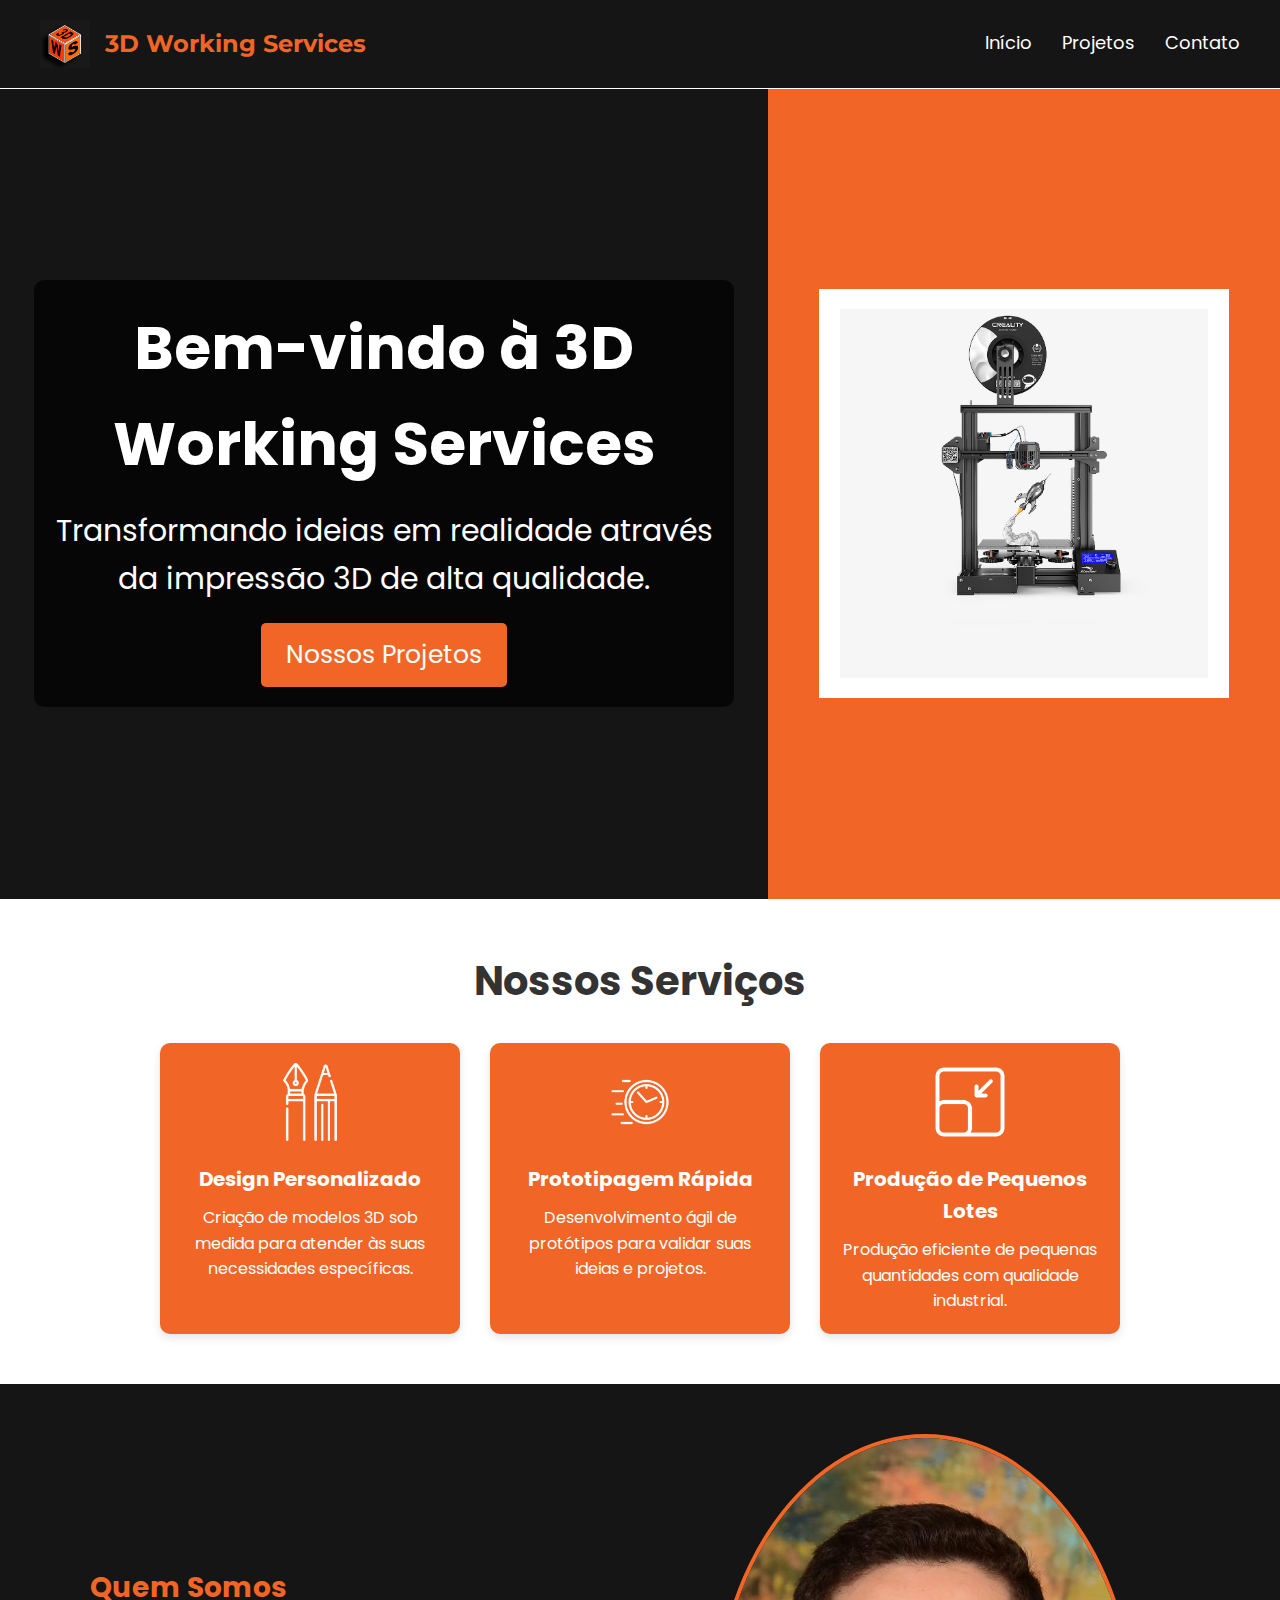
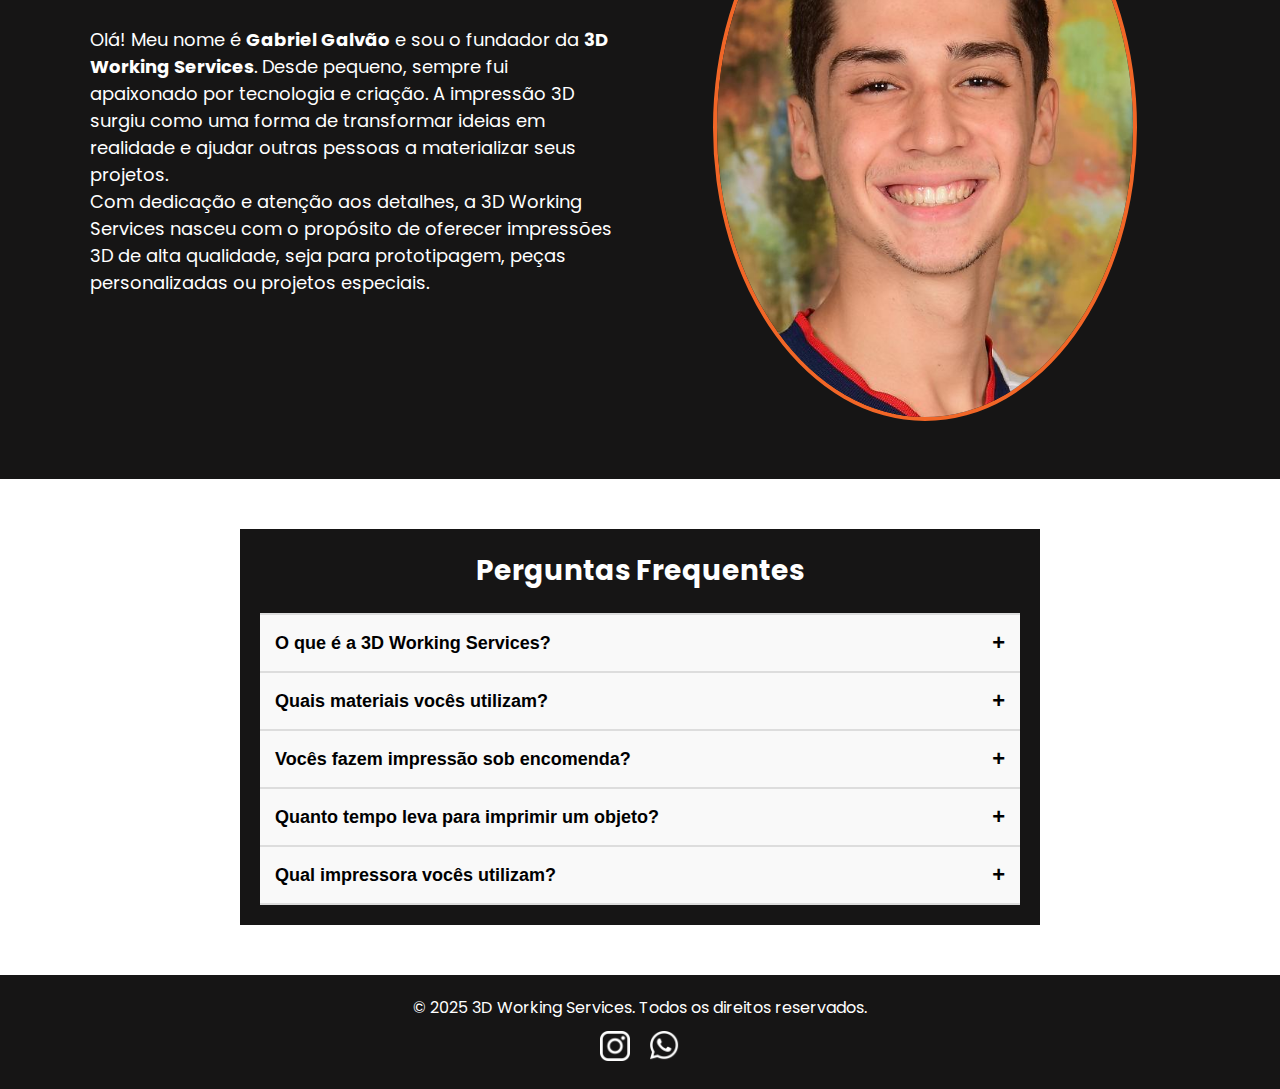
<file: index.html>
<!DOCTYPE html>
<html lang="pt-br">
  <head>
    <meta charset="UTF-8" />
    <meta name="viewport" content="width=device-width, initial-scale=1.0" />
    <title>3D Working Services - Início</title>
    <link rel="stylesheet" href="styles.css" />
    <!-- Importando as fontes Montserrat e Poppins -->
    <link
      href="https://fonts.googleapis.com/css2?family=Montserrat:wght@400;700&family=Poppins:wght@300;400;600&display=swap"
      rel="stylesheet"
    />
  </head>
  <body>
    <!-- Cabeçalho -->
    <header>
      <a href="index.html" class="logo-container">
        <img
          src="./imagens/Logo-3DWS.jpeg"
          alt="Logo 3D Working Services"
          class="logo"
        />
        <span class="company-name">3D Working Services</span>
      </a>
      <nav>
        <ul>
          <li><a href="index.html" class="nav-link active">Início</a></li>
          <li><a href="projetos.html" class="nav-link">Projetos</a></li>
          <li><a href="contato.html" class="nav-link">Contato</a></li>
        </ul>
      </nav>
    </header>

    <!-- Seção de Banner -->
    <section class="banner">
      <div class="banner-left">
        <div class="banner-content">
          <h1>Bem-vindo à 3D Working Services</h1>
          <p>
            Transformando ideias em realidade através da impressão 3D de alta
            qualidade.
          </p>
          <a href="projetos.html" class="cta-button">Nossos Projetos</a>
        </div>
      </div>
      <div class="banner-right">
        <div class="banner-box">
          <img src="./imagens/ender3neo.jpg" alt="Impressora 3D" />
        </div>
      </div>
    </section>

    <!-- Seção de Serviços -->
    <section class="services">
      <h2>Nossos Serviços</h2>
      <div class="service-cards">
        <div class="service-card">
          <img src="./imagens/design-grafico.png" alt="Design Personalizado" />
          <h3>Design Personalizado</h3>
          <p>
            Criação de modelos 3D sob medida para atender às suas necessidades
            específicas.
          </p>
        </div>
        <div class="service-card">
          <img src="./imagens/tempo-rapido.png" alt="Prototipagem Rápida" />
          <h3>Prototipagem Rápida</h3>
          <p>
            Desenvolvimento ágil de protótipos para validar suas ideias e
            projetos.
          </p>
        </div>
        <div class="service-card">
          <img src="./imagens/janela.png" alt="Produção de Pequenos Lotes" />
          <h3>Produção de Pequenos Lotes</h3>
          <p>
            Produção eficiente de pequenas quantidades com qualidade industrial.
          </p>
        </div>
      </div>
    </section>

    <!-- Seção Quem Somos -->
    <section class="about">
      <div class="about-container">
        <div class="about-text">
          <h2>Quem Somos</h2>
          <p>
            Olá! Meu nome é <strong>Gabriel Galvão</strong> e sou o fundador da
            <strong>3D Working Services</strong>. Desde pequeno, sempre fui
            apaixonado por tecnologia e criação. A impressão 3D surgiu como uma
            forma de transformar ideias em realidade e ajudar outras pessoas a
            materializar seus projetos.
          </p>

          <p>
            Com dedicação e atenção aos detalhes, a 3D Working Services nasceu
            com o propósito de oferecer impressões 3D de alta qualidade, seja
            para prototipagem, peças personalizadas ou projetos especiais.
          </p>
        </div>
        <div class="about-image">
          <img
            src="./imagens/gabriel.jpeg"
            alt="Gabriel Galvão - Fundador da 3D Working Services"
          />
        </div>
      </div>
    </section>

    <!-- Seção de Perguntas Frequentes -->
    <section class="faq">
      <h2>Perguntas Frequentes</h2>
      <div class="faq-container">
        <div class="faq-item">
          <button class="faq-question">
            O que é a 3D Working Services? <span class="faq-icon">+</span>
          </button>
          <div class="faq-answer">
            <p>
              A 3D Working Services é uma empresa especializada em impressão 3D,
              oferecendo serviços personalizados para diferentes necessidades.
            </p>
          </div>
        </div>

        <div class="faq-item">
          <button class="faq-question">
            Quais materiais vocês utilizam? <span class="faq-icon">+</span>
          </button>
          <div class="faq-answer">
            <p>
              Utilizamos PLA, ABS e PETG, materiais de alta qualidade, para
              garantir a durabilidade dos projetos.
            </p>
          </div>
        </div>

        <div class="faq-item">
          <button class="faq-question">
            Vocês fazem impressão sob encomenda? <span class="faq-icon">+</span>
          </button>
          <div class="faq-answer">
            <p>
              Sim! Criamos projetos personalizados com base nas especificações
              dos clientes. Entre em contato para mais detalhes.
            </p>
          </div>
        </div>

        <div class="faq-item">
          <button class="faq-question">
            Quanto tempo leva para imprimir um objeto?
            <span class="faq-icon">+</span>
          </button>
          <div class="faq-answer">
            <p>
              O tempo de impressão depende do tamanho e complexidade do objeto.
              Em média, pode levar de algumas horas a dias.
            </p>
          </div>
        </div>

        <div class="faq-item">
          <button class="faq-question">
            Qual impressora vocês utilizam? <span class="faq-icon">+</span>
          </button>
          <div class="faq-answer">
            <p>
              Nós utilizamos a Impressora 3D Ender 3 Neo, um upgrade da icônica
              Ender 3, impressora 3D mais vendida no mundo.
            </p>
          </div>
        </div>
      </div>
    </section>

    <!-- Rodapé -->
    <footer>
      <p>&copy; 2025 3D Working Services. Todos os direitos reservados.</p>
      <div class="social-media">
        <a
          href="https://www.instagram.com/3dwservices?igsh=MWZiazY2cmJ2ZWxzbA=="
          target="_blank"
          ><img src="./imagens/instagram.png" alt="Logo Instagram"
        /></a>
        <a
          href="https://wa.me/5531975329062"
          target="_blank"
          ><img src="./imagens/whatsapp.png" alt="Logo whatsapp"
        /></a>
      </div>
    </footer>
    <script src="script.js"></script>
  </body>
</html>
</file>
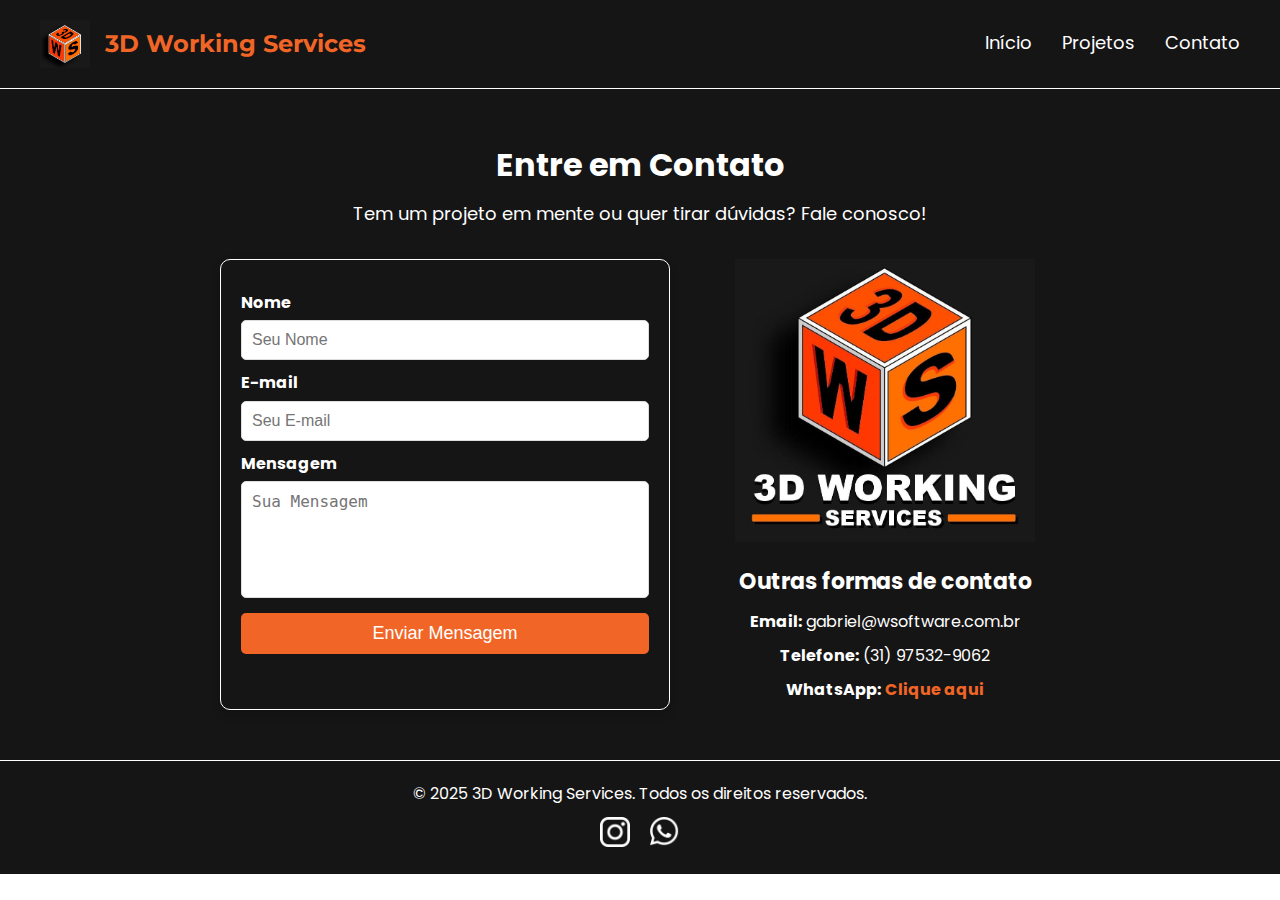
<file: contato.html>
<!DOCTYPE html>
<html lang="pt-br">
  <head>
    <meta charset="UTF-8" />
    <meta name="viewport" content="width=device-width, initial-scale=1.0" />
    <title>3D Working Services - Contato</title>
    <link rel="stylesheet" href="styles.css" />
    <!-- Importando as fontes Montserrat e Poppins -->
    <link
      href="https://fonts.googleapis.com/css2?family=Montserrat:wght@400;700&family=Poppins:wght@300;400;600&display=swap"
      rel="stylesheet"
    />
  </head>
  <body>
    <!-- Cabeçalho -->
    <header>
      <a href="index.html" class="logo-container">
        <img
          src="./imagens/Logo-3DWS.jpeg"
          alt="Logo 3D Working Services"
          class="logo"
        />
        <span class="company-name">3D Working Services</span>
      </a>
      <nav>
        <ul>
          <li><a href="index.html" class="nav-link active">Início</a></li>
          <li><a href="projetos.html" class="nav-link">Projetos</a></li>
          <li><a href="contato.html" class="nav-link">Contato</a></li>
        </ul>
      </nav>
    </header>

    <!-- Seção de Contato -->
    <section class="contact-page">
      <h2>Entre em Contato</h2>
      <p>Tem um projeto em mente ou quer tirar dúvidas? Fale conosco!</p>

      <div class="contact-container">
        <!-- Formulário de Contato -->
        <form
          id="contact-form"
          action="https://formspree.io/f/mjkgngek"
          method="POST"
          class="contact-form"
        >
          <input type="hidden" name="_captcha" value="false" />
          <input
            type="hidden"
            name="_next"
            value="https://seusite.com/obrigado.html"
          />

          <label for="nome">Nome</label>
          <input
            type="text"
            id="nome"
            name="nome"
            required
            placeholder="Seu Nome"
          />

          <label for="email">E-mail</label>
          <input
            type="email"
            id="email"
            name="email"
            required
            placeholder="Seu E-mail"
          />

          <label for="mensagem">Mensagem</label>
          <textarea
            id="mensagem"
            name="mensagem"
            rows="5"
            required
            placeholder="Sua Mensagem"
          ></textarea>

          <button type="submit" class="contact-button">Enviar Mensagem</button>
        </form>

        <!-- Informações de Contato -->
        <div class="contact-info">
          <div class="contact-logo">
            <img src="./imagens/logonome.jpeg" alt="3D Working Services" />
          </div>
          <h3>Outras formas de contato</h3>
          <p><strong>Email:</strong> gabriel@wsoftware.com.br</p>
          <p><strong>Telefone:</strong> (31) 97532-9062</p>
          <p>
            <strong>WhatsApp:</strong>
            <a href="https://wa.me/5531975329062" target="_blank"
              >Clique aqui</a
            >
          </p>
        </div>
      </div>
    </section>

    <!-- Rodapé -->
    <footer>
      <p>&copy; 2025 3D Working Services. Todos os direitos reservados.</p>
      <div class="social-media">
        <a
          href="https://www.instagram.com/3dwservices?igsh=MWZiazY2cmJ2ZWxzbA=="
          target="_blank"
          ><img src="./imagens/instagram.png" alt="Logo Instagram"
        /></a>
        <a href="https://wa.me/5531975329062" target="_blank"
          ><img src="./imagens/whatsapp.png" alt="Logo whatsapp"
        /></a>
      </div>
    </footer>
    <script>
      document
        .getElementById("contact-form")
        .addEventListener("submit", function (event) {
          event.preventDefault()

          const form = event.target
          const formData = new FormData(form)

          fetch(form.action, {
            method: form.method,
            body: formData,
            headers: {
              Accept: "application/json",
            },
          })
            .then((response) => {
              if (response.ok) {
                alert("Mensagem enviada com sucesso!")
                window.location.href = "index.html"
              } else {
                alert("Falha ao enviar a mensagem. Tente novamente.")
              }
            })
            .catch((error) => {
              alert("Erro ao enviar a mensagem. Tente novamente.")
            })
        })
    </script>
  </body>
</html>
</file>
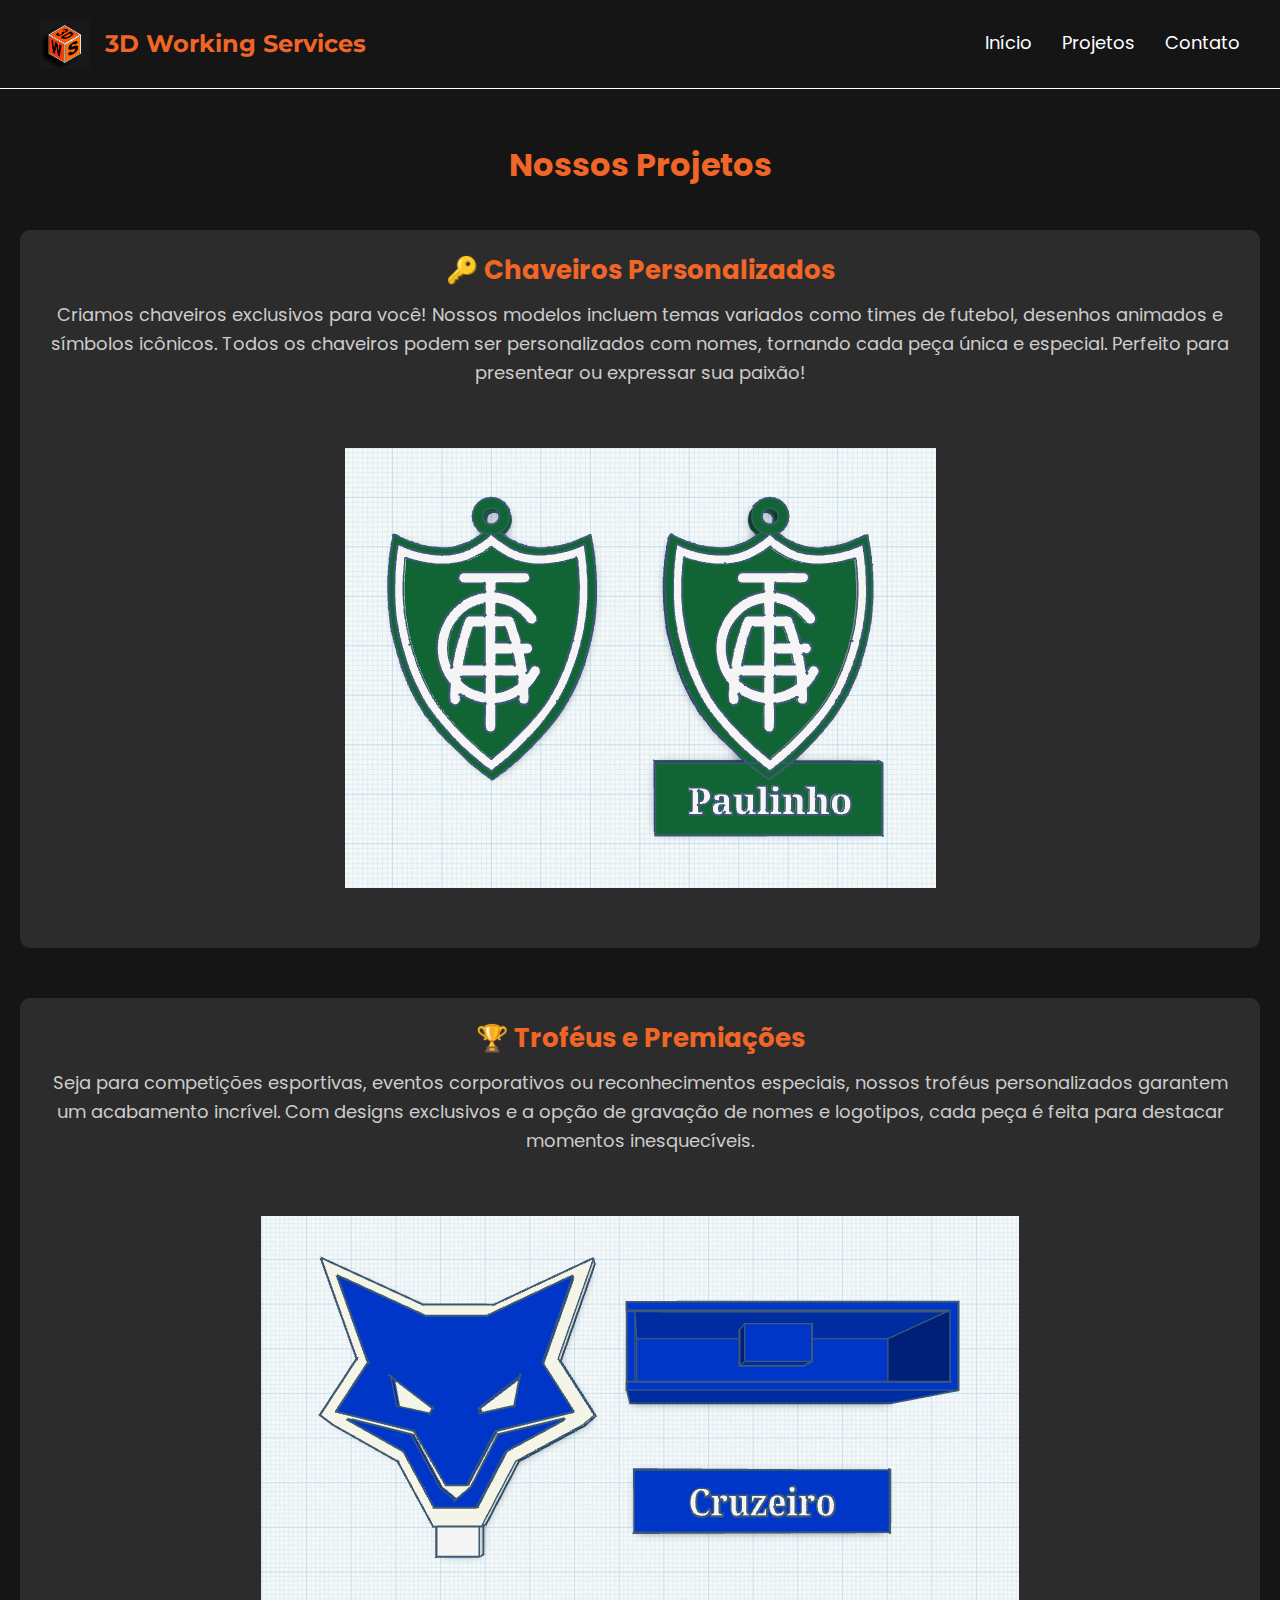
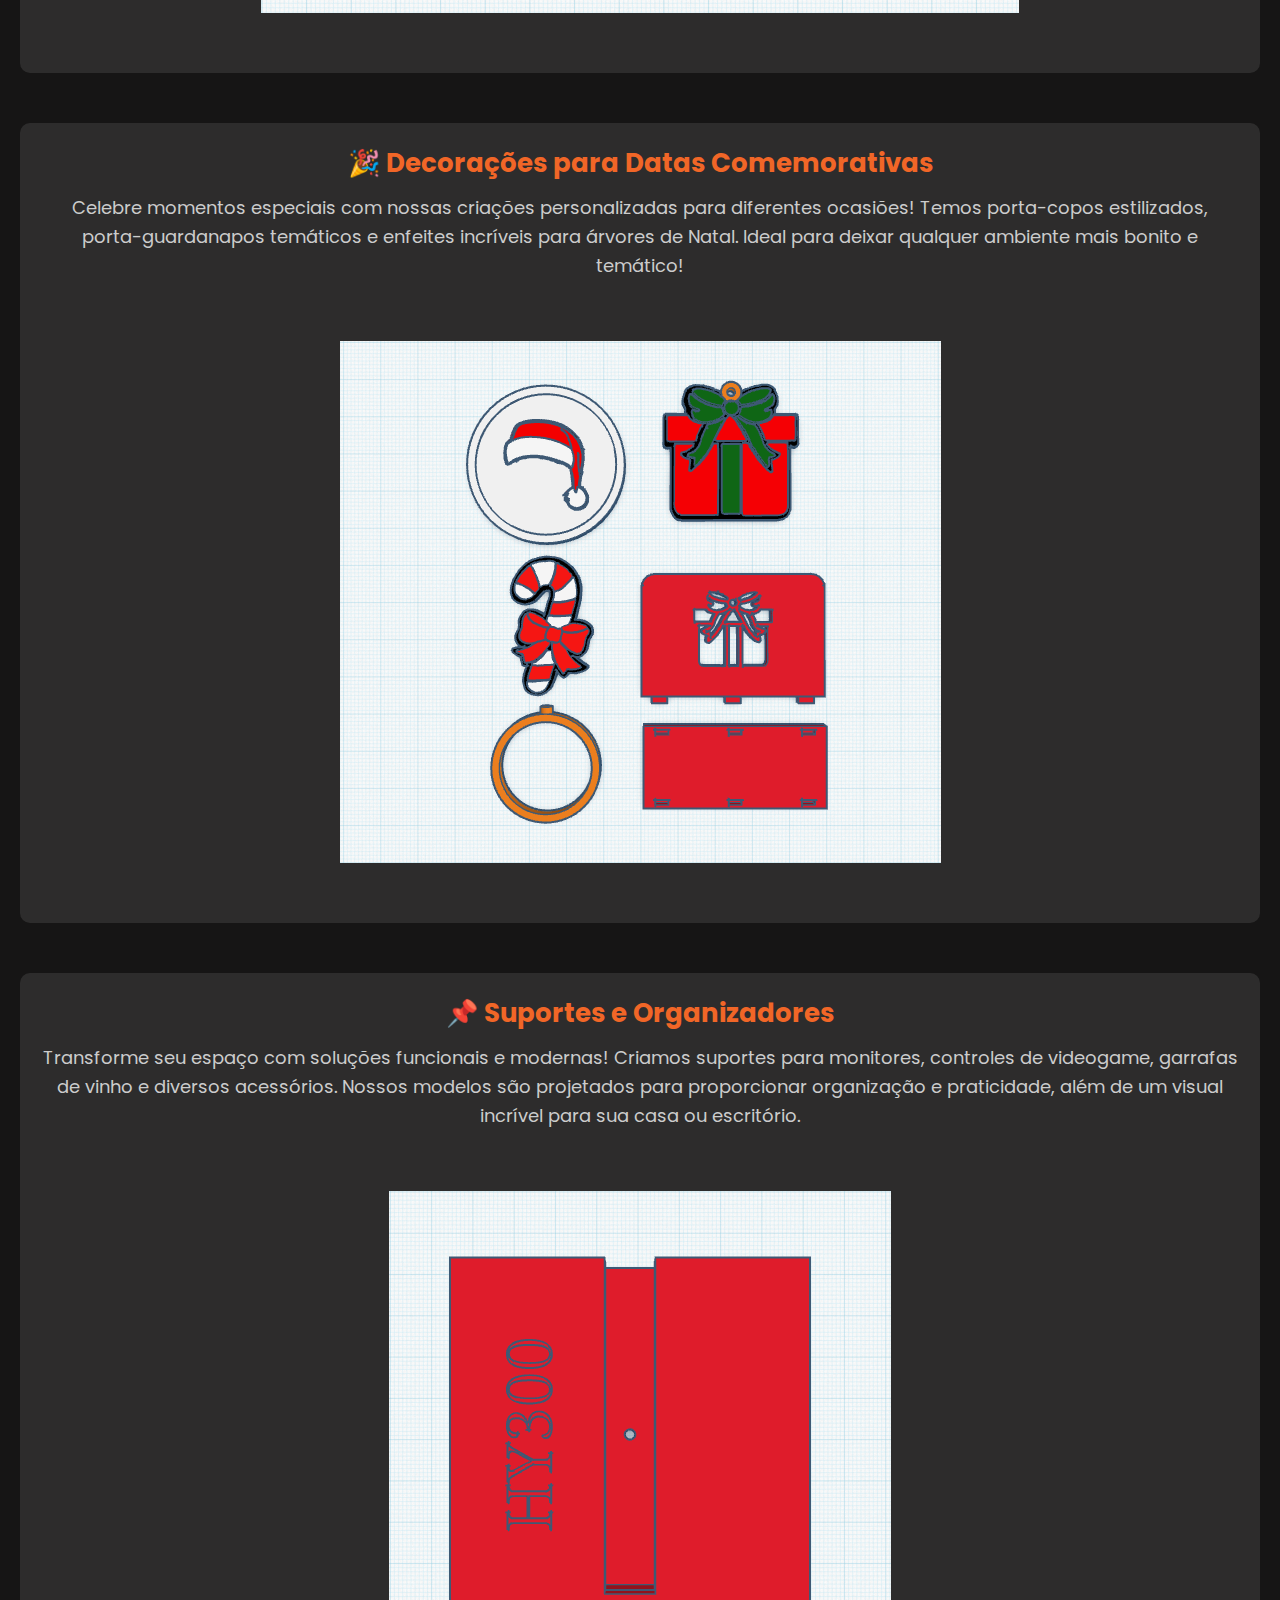
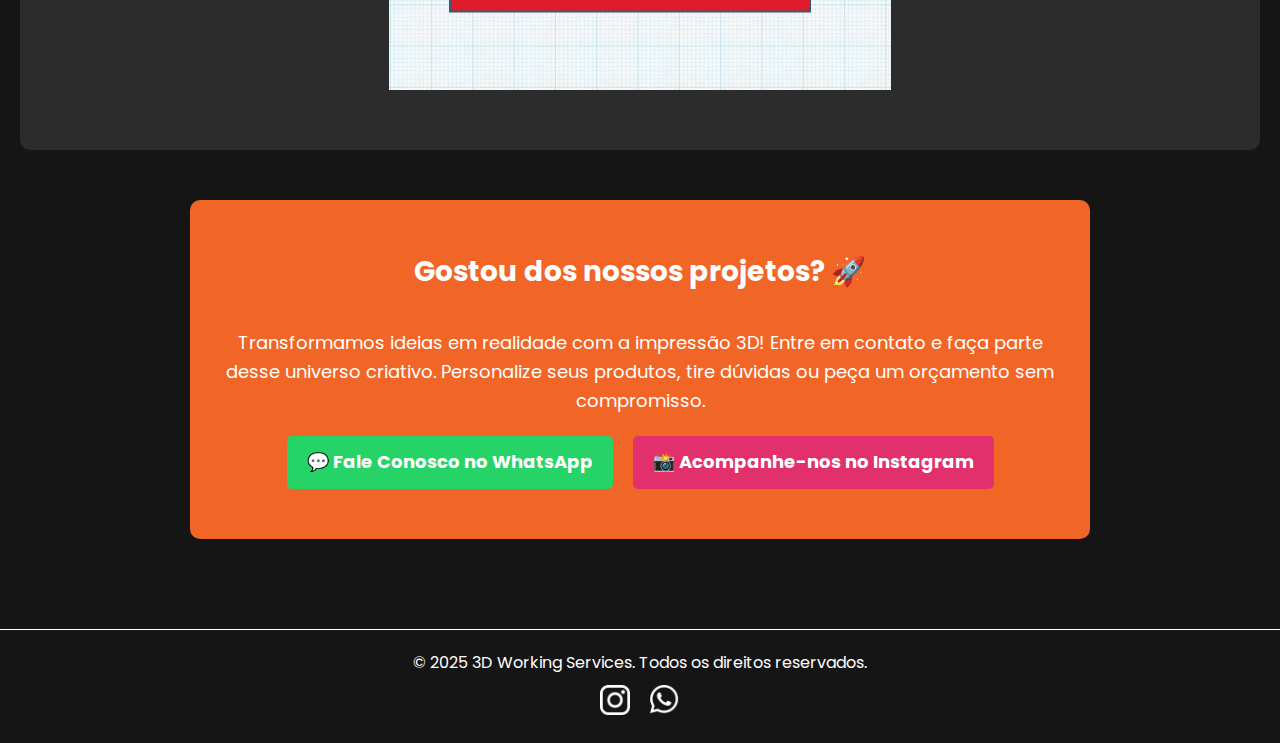
<file: projetos.html>
<!DOCTYPE html>
<html lang="pt-br">
  <head>
    <meta charset="UTF-8" />
    <meta name="viewport" content="width=device-width, initial-scale=1.0" />
    <title>3D Working Services - Projetos</title>
    <link rel="stylesheet" href="styles.css" />
    <!-- Importando as fontes Montserrat e Poppins -->
    <link
      href="https://fonts.googleapis.com/css2?family=Montserrat:wght@400;700&family=Poppins:wght@300;400;600&display=swap"
      rel="stylesheet"
    />
  </head>
  <body>
    <!-- Cabeçalho -->
    <header>
      <a href="index.html" class="logo-container">
        <img
          src="./imagens/Logo-3DWS.jpeg"
          alt="Logo 3D Working Services"
          class="logo"
        />
        <span class="company-name">3D Working Services</span>
      </a>
      <nav>
        <ul>
          <li><a href="index.html" class="nav-link active">Início</a></li>
          <li><a href="projetos.html" class="nav-link">Projetos</a></li>
          <li><a href="contato.html" class="nav-link">Contato</a></li>
        </ul>
      </nav>
    </header>

    <!-- Seção de Projetos -->
    <section class="projects">
      <h2>Nossos Projetos</h2>

      <!-- Chaveiros -->
      <div class="project-category">
        <h3>🔑 Chaveiros Personalizados</h3>
        <p>
          Criamos chaveiros exclusivos para você! Nossos modelos incluem temas
          variados como times de futebol, desenhos animados e símbolos icônicos.
          Todos os chaveiros podem ser personalizados com nomes, tornando cada
          peça única e especial. Perfeito para presentear ou expressar sua
          paixão!
        </p>
        <div class="project-gallery">
          <img src="./imagens/chaveiros.png" alt="Chaveiros Personalizados" />
        </div>
      </div>

      <!-- Troféus -->
      <div class="project-category">
        <h3>🏆 Troféus e Premiações</h3>
        <p>
          Seja para competições esportivas, eventos corporativos ou
          reconhecimentos especiais, nossos troféus personalizados garantem um
          acabamento incrível. Com designs exclusivos e a opção de gravação de
          nomes e logotipos, cada peça é feita para destacar momentos
          inesquecíveis.
        </p>
        <div class="project-gallery">
          <img src="./imagens/trofeu.png" alt="Troféus Personalizados" />
        </div>
      </div>

      <!-- Datas Comemorativas -->
      <div class="project-category">
        <h3>🎉 Decorações para Datas Comemorativas</h3>
        <p>
          Celebre momentos especiais com nossas criações personalizadas para
          diferentes ocasiões! Temos porta-copos estilizados, porta-guardanapos
          temáticos e enfeites incríveis para árvores de Natal. Ideal para
          deixar qualquer ambiente mais bonito e temático!
        </p>
        <div class="project-gallery">
          <img
            src="./imagens/comemorativas.png"
            alt="Projetos para Datas Comemorativas"
          />
        </div>
      </div>

      <!-- Suportes -->
      <div class="project-category">
        <h3>📌 Suportes e Organizadores</h3>
        <p>
          Transforme seu espaço com soluções funcionais e modernas! Criamos
          suportes para monitores, controles de videogame, garrafas de vinho e
          diversos acessórios. Nossos modelos são projetados para proporcionar
          organização e praticidade, além de um visual incrível para sua casa ou
          escritório.
        </p>
        <div class="project-gallery">
          <img src="./imagens/suporte.png" alt="Suportes Personalizados" />
        </div>
      </div>
      <div class="cta">
        <h2>Gostou dos nossos projetos? 🚀</h2>
        <p>
          Transformamos ideias em realidade com a impressão 3D! Entre em contato
          e faça parte desse universo criativo. Personalize seus produtos, tire
          dúvidas ou peça um orçamento sem compromisso.
        </p>
        <div class="cta-buttons">
          <a
            href="https://wa.me/5531975329062"
            target="_blank"
            class="whatsapp-button"
          >
            💬 Fale Conosco no WhatsApp
          </a>
          <a
            href="https://www.instagram.com/3dwservices?igsh=MWZiazY2cmJ2ZWxzbA=="
            target="_blank"
            class="instagram-button"
          >
            📸 Acompanhe-nos no Instagram
          </a>
        </div>
      </div>
    </section>

    <!-- Chamada para Ação -->

    <!-- Rodapé -->
    <footer>
      <p>&copy; 2025 3D Working Services. Todos os direitos reservados.</p>
      <div class="social-media">
        <a
          href="https://www.instagram.com/3dwservices?igsh=MWZiazY2cmJ2ZWxzbA=="
          target="_blank"
          ><img src="./imagens/instagram.png" alt="Logo Instagram"
        /></a>
        <a
          href="https://wa.me/5531975329062"
          target="_blank"
          ><img src="./imagens/whatsapp.png" alt="Logo whatsapp"
        /></a>
      </div>
    </footer>
    <script src="script.js"></script>
  </body>
</html>
</file>
<file: styles.css>
/* Reset básico */
* {
  margin: 0;
  padding: 0;
  box-sizing: border-box;
}

/* Estilo do corpo */
body {
  font-family: "Poppins", sans-serif;
  line-height: 1.6;
  color: #333;
}

/* Cabeçalho */
header {
  display: flex;
  justify-content: space-between;
  align-items: center;
  padding: 20px 40px;
  background-color: #161515;
  position: relative;
  z-index: 10;
}

.banner {
  margin-top: 1px; 
}

.logo-container {
  display: flex;
  align-items: center;
  text-decoration: none;
  color: #ffffff;
}

.logo {
  width: 50px;
  height: auto;
  margin-right: 15px;
}

.company-name {
  font-family: "Montserrat", sans-serif;
  font-size: 24px;
  font-weight: 700;
  color: #f16627;
}

nav ul {
  list-style: none;
  display: flex;
  gap: 30px;
}

.nav-link {
  text-decoration: none;
  color: #ffffff;
  font-size: 18px;
  font-weight: 400;
  position: relative;
}

.nav-link:hover,
.nav-link:focus,
.nav-link:active {
  color: #f16627;
}

.nav-link::after {
  content: "";
  position: absolute;
  left: 0;
  bottom: -5px;
  width: 0;
  height: 2px;
  background-color: #f16627;
  transition: width 0.3s ease-in-out;
}

.nav-link:hover::after,
.nav-link:focus::after,
.nav-link:active::after {
  width: 100%;
}

/* Configuração do Banner */

.banner {
  margin-top: 1px; 
}

.banner {
  display: flex;
  height: 90vh;
  width: 100%;
}

/* Lado esquerdo do banner (fundo preto) */
.banner-left {
  width: 60%;
  background-color: #161515;
  display: flex;
  align-items: center;
  justify-content: center;
}

/* Conteúdo do banner (texto) */
.banner-content {
  max-width: 700px;
  text-align: center;
  background-color: rgba(0, 0, 0, 0.7);
  padding: 20px;
  border-radius: 10px;
  color: #ffffff;
}

/* Lado direito do banner (fundo laranja) */
.banner-right {
  width: 40%;
  background-color: #f16627;
  display: flex;
  align-items: center;
  justify-content: center;
  position: relative;
}

/* Criando o quadrado branco no centro do lado direito */
.banner-box {
  background-color: #ffffff;
  width: 80%;
  max-width: 500px;
  aspect-ratio: 1; /* Mantém um quadrado perfeito */
  display: flex;
  align-items: center;
  justify-content: center;
}

/* Ajuste da imagem dentro do quadrado */
.banner-box img {
  max-height: 90%;
  max-width: 90%;
}

/* Ajuste do Banner para responsividade */
@media (max-width: 768px) {
  .banner {
    flex-direction: column; /* Faz as colunas ficarem empilhadas */
    height: auto;
  }

  .banner-left,
  .banner-right {
    width: 100%; /* Faz os dois blocos ocuparem a largura total */
    height: auto;
    padding: 20px; /* Adiciona um espaçamento interno */
  }

  .banner-content {
    max-width: 100%; /* Permite que o conteúdo se adapte à tela */
    text-align: center;
    padding: 15px;
  }

  .banner-box {
    width: 100%;
    max-width: 350px; /* Limita o tamanho da imagem */
    aspect-ratio: unset; /* Remove a restrição de proporção fixa */
  }

  .banner-box img {
    max-width: 90%;
    height: auto;
  }
}

/* Estilos do título e descrição */
.banner-content h1 {
  font-size: 60px; /* Tamanho maior para destaque */
  font-weight: bold;
  margin-bottom: 15px;
}

/* Aumentando o parágrafo */
.banner-content p {
  font-size: 30px; /* Deixa o texto mais legível */
  line-height: 1.6;
  margin-bottom: 20px;
}

/* Botão de chamada para ação (CTA) */
.cta-button {
  display: inline-block;
  padding: 12px 25px;
  background-color: #f16627;
  color: #ffffff;
  text-decoration: none;
  border-radius: 5px;
  transition: background-color 0.3s ease;
  font-size: 25px;
}

.cta-button:hover {
  background-color: #d45520;
}

/* Seção de Serviços */
.services {
  padding: 50px 20px;
  text-align: center;
}

.services h2 {
  font-size: 40px;
  margin-bottom: 30px;
}

.service-cards {
  display: flex;
  justify-content: center;
  gap: 30px;
  flex-wrap: wrap;
}

.service-card {
  background: #f16627;
  padding: 20px;
  border-radius: 10px;
  box-shadow: 0px 4px 10px rgba(0, 0, 0, 0.1);
  max-width: 300px;
  text-align: center;
}

.service-card img {
  width: 30%;
  border-radius: 10px;
  margin-bottom: 15px;
}

.service-card h3 {
  font-size: 20px;
  margin-bottom: 10px;
  color: #ffffff;
}

.service-card p {
  font-size: 16px;
  color: #555;
  color: #ffffff;
}

/* Seção Quem Somos */
.about {
  padding: 50px 20px;
  background-color: #161515;
}

.about-container {
  display: flex;
  align-items: center;
  justify-content: space-between;
  gap: 40px;
  max-width: 1100px;
  margin: 0 auto;
}

/* Texto */
.about-text {
  flex: 1;
  text-align: left;
}

.about-text h2 {
  font-size: 28px;
  margin-bottom: 15px;
  color: #f16627;
}

.about-text p {
  font-size: 18px;
  color: #ffffff;
  line-height: 1.5;
}

/* Foto do Gabriel */
.about-image {
  flex: 1;
  text-align: center;
}

.about-image img {
  max-width: 80%;
  border-radius: 50%; /* Torna a imagem redonda */
  border: 4px solid #f16627; /* Adiciona uma borda laranja para destacar */
}

/* Responsividade */
@media (max-width: 768px) {
  .about-container {
    flex-direction: column;
    text-align: center;
  }

  .about-text {
    text-align: center;
  }
}

/* Estilização da seção FAQ */
.faq {
  max-width: 800px;
  margin: 50px auto;
  padding: 20px;
  background-color: #161515;
}

.faq h2 {
  text-align: center;
  font-size: 28px;
  margin-bottom: 20px;
  color: white;
}

/* Container das perguntas */
.faq-container {
  border-top: 2px solid #ddd;
}

/* Cada pergunta */
.faq-item {
  border-bottom: 2px solid #ddd;
}

.faq-question {
  width: 100%;
  background: #f9f9f9;
  border: none;
  padding: 15px;
  font-size: 18px;
  text-align: left;
  cursor: pointer;
  display: flex;
  justify-content: space-between;
  align-items: center;
  font-weight: bold;
}

.faq-icon {
  font-size: 22px;
  font-weight: bold;
}

/* Resposta escondida */
.faq-answer {
  display: none;
  padding: 15px;
  background: #ffffff;
  font-size: 16px;
}

/* Quando ativa (aberta) */
.faq-item.active .faq-answer {
  display: block;
}

.faq-item.active .faq-question {
  background: #e0e0e0;
}

/* Rodapé */
footer {
  background-color: #161515;
  color: #ffffff;
  text-align: center;
  padding: 20px;
}

footer .social-media {
    display: flex;
    justify-content: center; /* Centraliza os ícones */
    gap: 20px; /* Adiciona espaçamento entre as imagens */
    margin-top: 10px; /* Espaçamento superior */
}

footer .social-media a img {
    max-width: 30px; /* Ajuste para tamanho fixo melhor */
    transition: transform 0.3s ease-in-out;
}

footer .social-media a img:hover {
    transform: scale(1.1);
}

/* Estilização da Página de Contato */
.contact-page {
  padding: 50px 20px;
  text-align: center;
  background-color: #161515;
  border-top: 1px solid #ffffff;
  border-bottom: 1px solid #ffffff;
}

.contact-page h2 {
  font-size: 32px;
  margin-bottom: 10px;
  color: white;
}

.contact-page p {
  font-size: 18px;
  margin-bottom: 30px;
  color: white;
}

/* Container para organizar o formulário e informações de contato */
.contact-container {
  display: flex;
  justify-content: center;
  gap: 40px;
  flex-wrap: wrap;
  max-width: 1000px;
  margin: 0 auto;
}

/* Estilo do Formulário */
.contact-form {
  flex: 1;
  max-width: 450px;
  display: flex;
  flex-direction: column;
  background: #161515;
  padding: 20px;
  border-radius: 10px;
  box-shadow: 0 4px 10px rgba(0, 0, 0, 0.2);
  border: 1px solid white;
}

.contact-form label {
  text-align: left;
  font-weight: bold;
  color: #ffffff;
  margin-top: 10px;
}

.contact-form input,
.contact-form textarea {
  width: 100%;
  padding: 10px;
  margin-top: 5px;
  border: 1px solid #ddd;
  border-radius: 5px;
  font-size: 16px;
}

.contact-form textarea {
  resize: none;
}

/* Botão de envio */
.contact-button {
  margin-top: 15px;
  padding: 10px;
  background-color: #f16627;
  color: #ffffff;
  border: none;
  cursor: pointer;
  font-size: 18px;
  border-radius: 5px;
  transition: background 0.3s;
}

.contact-button:hover {
  background-color: #d45520;
}

/* Informações de Contato */
.contact-info {
  flex: 1;
  max-width: 350px;
  text-align: left;
}

/* Estilo da Logo no Contato */
.contact-logo {
  text-align: center;
  margin-bottom: 15px;
}

.contact-logo img {
  width: 300px; /* Ajuste o tamanho conforme necessário */
  height: auto;
}

/* Títulos e Links */
.contact-info h3 {
  text-align: center;
  font-size: 22px;
  margin-bottom: 10px;
  color: white;
}

.contact-info p {
  text-align: center;
  font-size: 16px;
  margin-bottom: 8px;
}

.contact-info a {
  color: #f16627;
  font-weight: bold;
  text-decoration: none;
}

.contact-info a:hover {
  text-decoration: underline;
}

/* Responsividade */
@media (max-width: 768px) {
  .contact-container {
    flex-direction: column;
    text-align: center;
  }

  .contact-form,
  .contact-info {
    max-width: 100%;
  }

  .contact-info {
    text-align: center;
  }
}

/* Seção Projetos */
.projects {
  border-top: 1px solid #ffffff;
  border-bottom: 1px solid #ffffff;
  padding: 50px 20px;
  text-align: center;
  background-color: #161515;
  color: #ffffff;
}

.projects h2 {
  padding-bottom: 20px;
  font-size: 32px;
  margin-bottom: 20px;
  color: #f16627;
}

/* Estilização das categorias */
.project-category {
  margin-bottom: 50px;
  padding: 20px;
  background: rgba(255, 255, 255, 0.1);
  border-radius: 10px;
}

.project-category h3 {
  font-size: 26px;
  color: #f16627;
  margin-bottom: 10px;
}

.project-category p {
  font-size: 18px;
  color: #ccc;
  margin-bottom: 20px;
}

/* Galeria de imagens */
.project-gallery {
  display: flex;
  justify-content: center;
  gap: 20px;
  flex-wrap: wrap;
}

.project-gallery img {
  max-width: 80%;
  transition: transform 0.3s ease-in-out;
  padding: 40px;
}

.project-gallery img:hover {
  transform: scale(1.05);
}

/* Responsividade */
@media (max-width: 768px) {
  .project-gallery img {
    max-width: 100%;
  }
}

/* Chamada para Ação */
.cta {
  text-align: center;
  padding: 50px 20px;
  background-color: #f16627; /* Fundo laranja para destacar */
  color: #ffffff;
  border-radius: 10px;
  margin: 40px auto;
  max-width: 900px;
}

.cta h2 {
  color: #ffffff;
  font-size: 28px;
  margin-bottom: 15px;
}

.cta p {
  font-size: 18px;
  margin-bottom: 20px;
}

/* Botões da CTA */
.cta-buttons {
  display: flex;
  justify-content: center;
  gap: 20px;
  flex-wrap: wrap;
}

.cta-buttons a {
  text-decoration: none;
  padding: 12px 20px;
  font-size: 18px;
  border-radius: 5px;
  transition: 0.3s ease-in-out;
  font-weight: bold;
}

.whatsapp-button {
  background-color: #25d366; /* Verde WhatsApp */
  color: #ffffff;
}

.whatsapp-button:hover {
  background-color: #1da851;
}

.instagram-button {
  background-color: #e1306c; /* Rosa Instagram */
  color: #ffffff;
}

.instagram-button:hover {
  background-color: #c42d5b;
}

/* Responsividade */
@media (max-width: 768px) {
  .cta-buttons {
    flex-direction: column;
  }

  .cta-buttons a {
    width: 100%;
    text-align: center;
  }
}

/* Responsividade para o cabeçalho */
@media (max-width: 768px) {
  header {
    display: flex;
    flex-direction: column;
    align-items: center;
    padding: 10px 20px;
    text-align: center;
  }

  .logo-container {
    display: flex;
    align-items: center;
    justify-content: center;
    gap: 10px; /* Espaçamento entre logo e nome */
    margin-bottom: 10px; /* Espaçamento abaixo da logo */
  }

  .logo {
    width: 40px; /* Reduz a logo para melhor encaixe */
    height: auto;
  }

  .company-name {
    font-size: 20px; /* Diminui um pouco para melhor alinhamento */
  }

  nav ul {
    display: flex;
    flex-wrap: wrap;
    justify-content: center;
    gap: 15px;
    padding: 0;
  }

  .nav-link {
    font-size: 16px; /* Reduz o tamanho da fonte do menu */
  }
}

@media (max-width: 768px) {
  .banner-content h1 {
    font-size: 32px; /* Reduz o tamanho para melhor ajuste */
    line-height: 1.2;
    text-align: center;
  }

  .banner-content p {
    font-size: 18px; /* Reduz um pouco o tamanho do parágrafo */
    text-align: center;
  }
}
</file>
